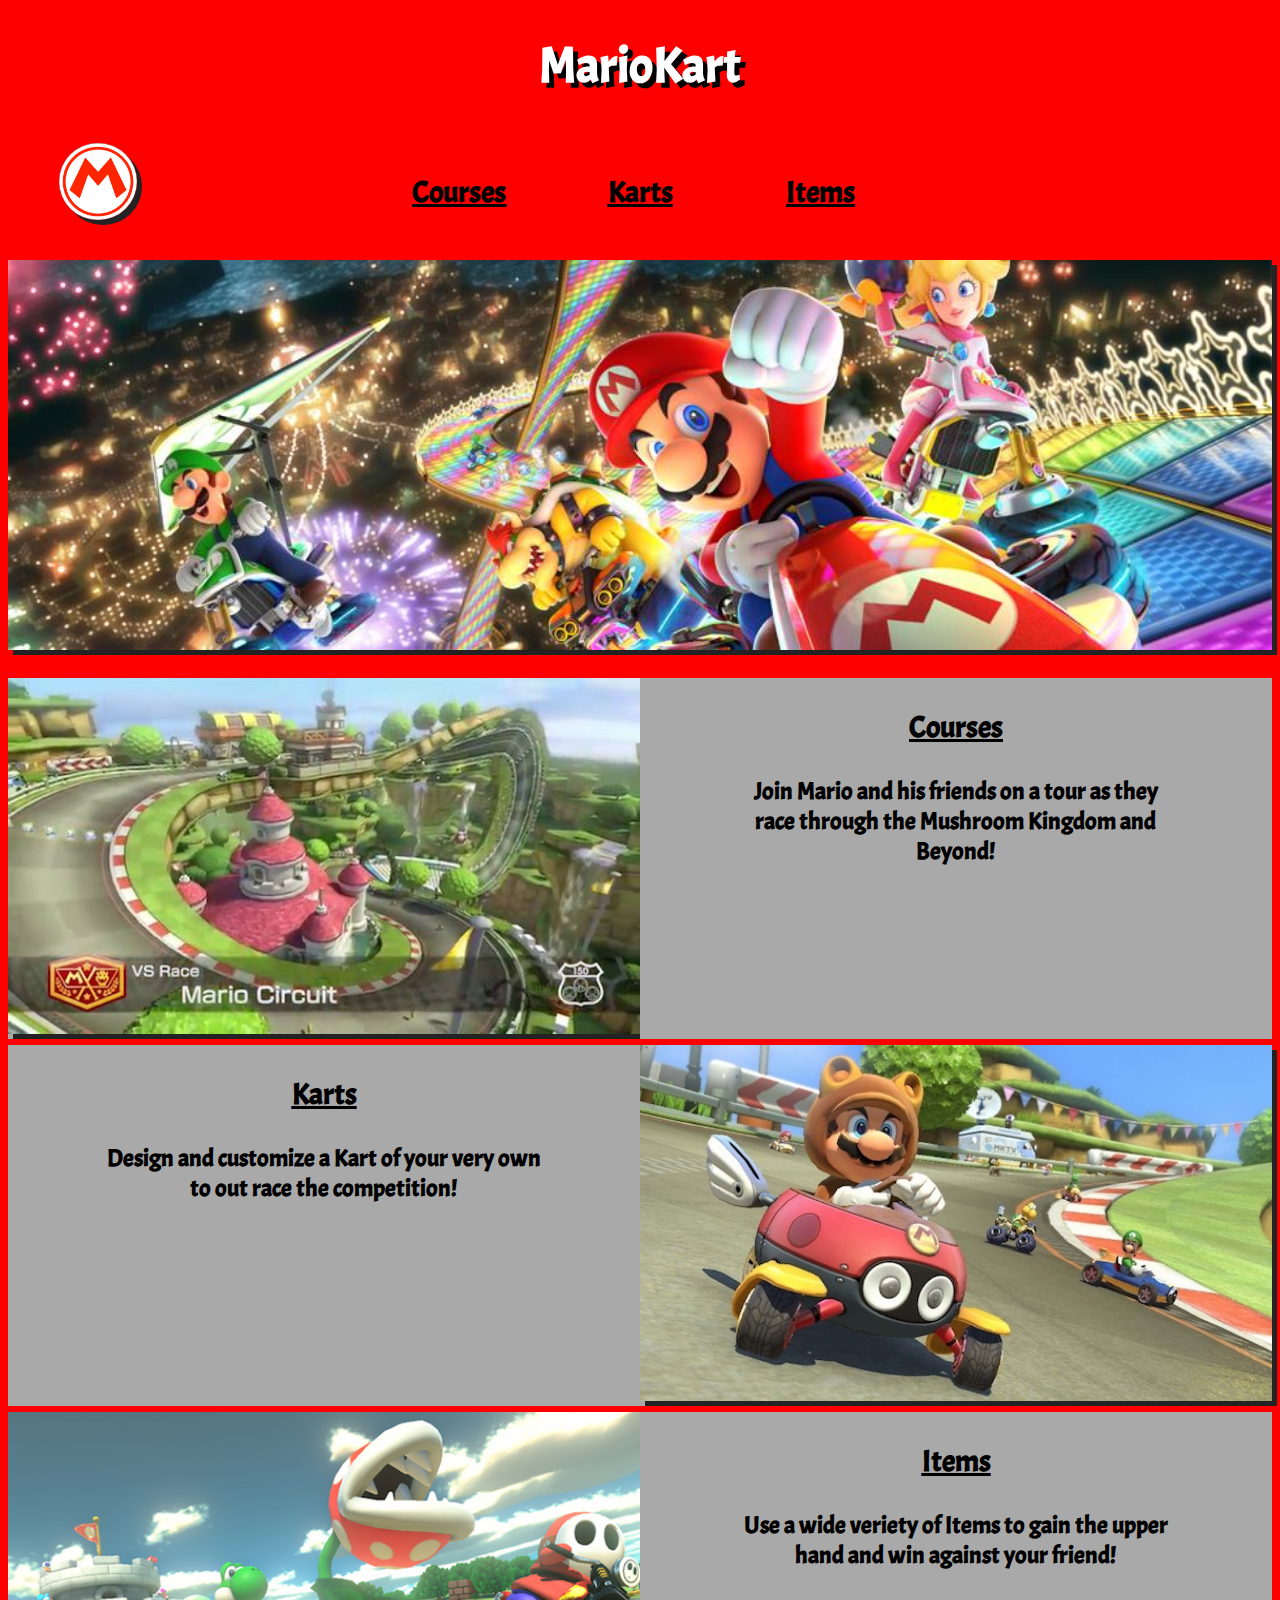
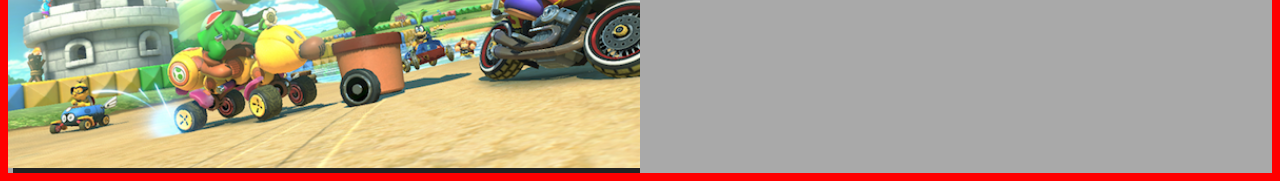
<file: index.html>
<!DOCTYPE html>
<html lang="en" dir="ltr">
  <head>
    <meta charset="utf-8">
    <title>MarioKart</title>
    <link rel="stylesheet" href="./css/master.css">
  </head>
  <body style="background: red;" >

    <!-- title -->
    <center><h1 style="font-size:50px; color: white; text-shadow: 5px 5px black;">MarioKart</h1></center>

<!-- Navigation bar: -->
<div class="row" style="background-image: url('https://www.pngkey.com/png/full/14-149454_toggle-navigation-checkered-flag-facebook-banner.png');">

  <!-- 1st column -->
    <div class="column">
        <center><img class="round-image" src="./images/Logo.png" alt="Capital 'M' as Mario's Logo"> </center>
    </div>

  <!-- for extra space -->
    <div class="column">
  </div>

  <!-- 2nd column -->
    <div class="column">
      <a href="./Courses.html">
        <h3>Courses</h3>
      </a>
  </div>

  <!-- 3rd column -->
    <div class="column">
      <a href="./Karts.html">
        <h3>Karts</h3>
      </a>
  </div>

  <!-- 4th column -->
    <div class="column">
      <a href="./Items.html">
        <h3>Items</h3>
      </a>
  </div>

  <!-- for extra space -->
    <div class="column">
    </div>
    <div class="column">
  </div>
</div>



<img class="hero-image" src="./images/HeroHome.jpg" alt="Mario, Luigi, Bowser, and Peach racing rainbow road.">
<!-- for extra space -->
<p> </p>



<!-- 1st catagory -->
<div class="row">
  <div class="column2">
    <a href="./Courses.html">
      <img class="side-image" src="./images/CoursesHome.jpeg" alt="Overhead of Mario Circuit course.">
    </a>
  </div>
  <div class="column2">
    <a href="./Courses.html">
      <h3>Courses</h3>
    </a>
    <center><h2>Join Mario and his friends on a tour as they race through the Mushroom Kingdom and Beyond!</h2></center>
  </div>
</div>

<!-- 2nd catagory -->
<div class="row">
  <div class="column2">
    <a href="./Karts.html">
      <h3>Karts</h3>
    </a>
    <center><h2>Design and customize a Kart of your very own to out race the competition!</h2></center>
  </div>
  <div class="column2">
    <a href="./Karts.html">
      <img class="side-image" src="./images/KartsHome.jpg" alt="Tanooki Mario driving the Biddybuggy kart.">
    </a>
  </div>
</div>

<!-- 3rd catagory -->
<div class="row">
  <div class="column2">
    <a href="./Items.html">
      <img class="side-image" src="./images/ItemHome.png" alt="Yoshi using the Potted Piranha Plant item.">
    </a>
  </div>
  <div class="column2">
    <a href="./Items.html">
      <h3>Items</h3>
    </a>
    <center><h2>Use a wide veriety of Items to gain the upper hand and win against your friend!</h2></center>
  </div>
</div>






















<!--  style="border: 10px solid red;
    <div class="container">

      <div class="main-title">
        <h1>MarioKart</h1>
        <a href="./cats.html">
          <center><img class="hero-image" src="./images/pets1.jpeg" alt="brown and black cat sitting"></center>
        </a>
        <h3>Choose any game to learn more, or go straight to Nintedo!</h3>
        <a href="https://www.nintendo.com/games/detail/mario-kart-8-deluxe-switch/" target="_blank">Nintendo</a>
      </div>



      <div class="row">

        <div class="column">
          <h2 class="menu-title">Cats</h2>
          <a href="./cats.html">
            <img class="round-image" src="./images/catMain.jpeg" alt="sad cat">
          </a>
        </div>

        <div class="column">
          <h2 class="menu-title">Dogs</h2>
          <a href="./dogs.html">
          <img class="round-image" src="./images/catMain.jpeg" alt="sad cat">
          </a>
        </div>

        <div class="column">
          <h2 class="menu-title">Lizards</h2>
          <a href="./lizards.html">
            <img class="round-image" src="./images/catMain.jpeg" alt="sad cat">
          </a>
        </div>

        <div class="column">
          <h2 class="menu-title">Rocks</h2>
          <img class="round-image" src="./images/catMain.jpeg" alt="sad cat">
        </div>

      </div>
    </div> -->
  </body>
</html>
</file>
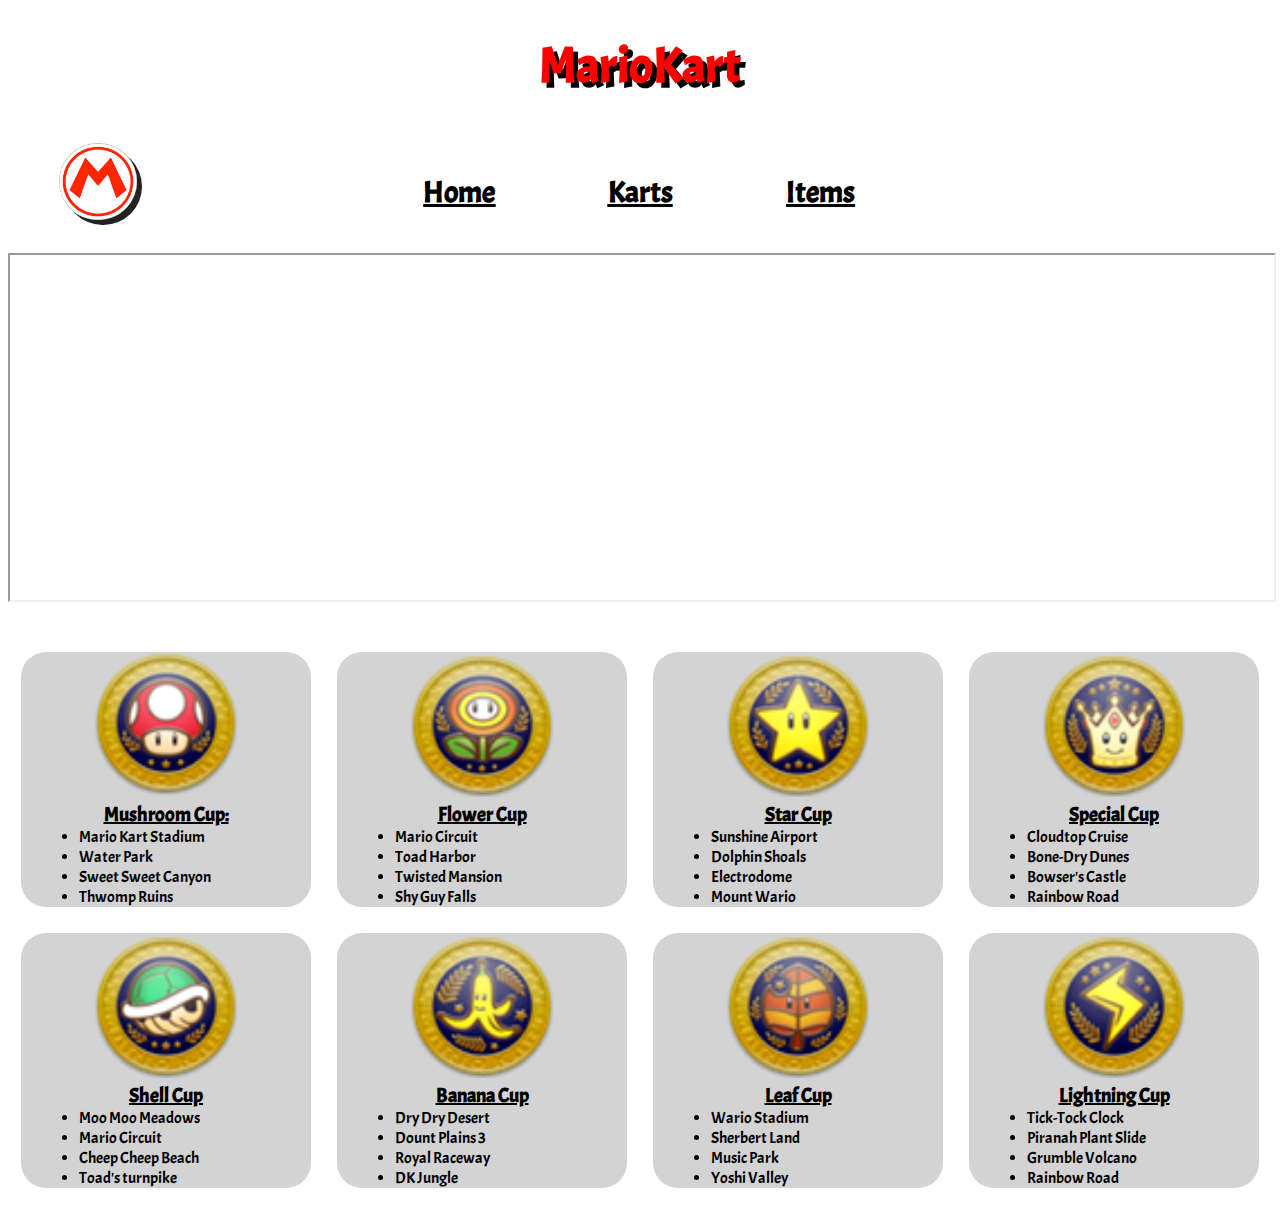
<file: Courses.html>
<!DOCTYPE html>
<html lang="en" dir="ltr">
  <head>
    <meta charset="utf-8">
    <title>Courses</title>
    <link rel="stylesheet" href="./css/master.css">
  </head>
  <body>


        <!-- title -->
        <center><h1 style="font-size:50px; color: red; text-shadow: 5px 5px black;">MarioKart</h1></center>

    <!-- Navigation bar: -->
    <div class="row" style="background-image: url('https://www.pngkey.com/png/full/14-149454_toggle-navigation-checkered-flag-facebook-banner.png');">

      <!-- 1st column -->
        <div class="column">
            <center><img class="round-image" src="./images/Logo.png" alt="Capital 'M' as Mario's Logo"> </center>
        </div>

      <!-- for extra space -->
        <div class="column">
      </div>

      <!-- 2nd column -->
        <div class="column">
          <a href="./index.html">
            <h3>Home</h3>
          </a>
      </div>

      <!-- 3rd column -->
        <div class="column">
          <a href="./Karts.html">
            <h3>Karts</h3>
          </a>
      </div>

      <!-- 4th column -->
        <div class="column">
          <a href="./Items.html">
            <h3>Items</h3>
          </a>
      </div>

      <!-- for extra space -->
        <div class="column">
        </div>
        <div class="column">
      </div>
    </div>


    <center><iframe width="100%" height="345" src="https://www.youtube.com/embed/tKlRN2YpxRE">
    </iframe></center>

    <!-- for extra space -->
    <div class="row">
      <p> </p>
    </div>


    <!-- frist row Courses -->
    <div class="row">
      <div class="column" style="background: lightgray; border-radius: 25px;">
        <img class="round.image" width=50%; src="./images/MushroomCup.png" alt="">
        <h4>Mushroom Cup:</h4>
        <li>Mario Kart Stadium</li>
        <li>Water Park</li>
        <li>Sweet Sweet Canyon</li>
        <li>Thwomp Ruins</li>
      </div>

      <div class="column" style="background: lightgray; border-radius: 25px;">
        <img class="round.image" width=50%; src="./images/FlowerCup.png" alt="">
        <h4>Flower Cup</h4>
        <li>Mario Circuit</li>
        <li>Toad Harbor</li>
        <li>Twisted Mansion</li>
        <li>Shy Guy Falls</li>
      </div>

      <div class="column" style="background: lightgray; border-radius: 25px;">
        <img class="round.image" width=50%; src="./images/StarCup.png" alt="">
        <h4>Star Cup</h4>
        <li>Sunshine Airport</li>
        <li>Dolphin Shoals</li>
        <li>Electrodome</li>
        <li>Mount Wario</li>
      </div>

      <div class="column" style="background: lightgray; border-radius: 25px;">
        <img class="round.image" width=50%; src="./images/SpecialCup.png" alt="">
        <h4>Special Cup</h4>
        <li>Cloudtop Cruise</li>
        <li>Bone-Dry Dunes</li>
        <li>Bowser's Castle</li>
        <li>Rainbow Road</li>
      </div>
    </div>

    <!-- Second row Courses -->
    <div class="row">
      <div class="column" style="background: lightgray; border-radius: 25px;">
        <img class="round.image" width=50%; src="./images/ShellCup.png" alt="">
        <h4>Shell Cup</h4>
        <li>Moo Moo Meadows</li>
        <li>Mario Circuit</li>
        <li>Cheep Cheep Beach</li>
        <li>Toad's turnpike</li>
      </div>

      <div class="column" style="background: lightgray; border-radius: 25px;">
        <img class="round.image" width=50%; src="./images/BananaCup.png" alt="">
        <h4>Banana Cup</h4>
        <li>Dry Dry Desert</li>
        <li>Dount Plains 3</li>
        <li>Royal Raceway</li>
        <li>DK Jungle</li>
      </div>

      <div class="column" style="background: lightgray; border-radius: 25px;">
        <img class="round.image" width=50%; src="./images/LeafCup.png" alt="">
        <h4>Leaf Cup</h4>
        <li>Wario Stadium</li>
        <li>Sherbert Land</li>
        <li>Music Park</li>
        <li>Yoshi Valley</li>
      </div>

      <div class="column" style="background: lightgray; border-radius: 25px;">
        <img class="round.image" width=50%; src="./images/LightningCup.png" alt="">
        <h4>Lightning Cup</h4>
        <li>Tick-Tock Clock</li>
        <li>Piranah Plant Slide</li>
        <li>Grumble Volcano</li>
        <li>Rainbow Road</li>
      </div>
    </div>




    <!-- <h3><a href="./index.html">back</a></h3>
    <div class="row">
      <div class="big-col">
        <h1 id="cat-title">Here is information about (TOPIC 1):</h1>
      </div>
      <div class="big-col">
        <ul>
          <li>Info...</li>
          <li>More info...</li>
          <li>some cats are big</li>
        </ul>
      </div>
    </div>
    <hr id="hr-1">
    <div class="row">
      <div class="column">
        <img class="square-image" src="./images/cat1.jpeg" alt="cat on floor">
      </div>
      <div class="column">
        <img class="square-image" src="./images/cat2.jpeg" alt="cat in backpack">
      </div>
      <div class="column">
        <img class="square-image" src="./images/cat3.jpeg" alt="one kitten">
      </div>
      <div class="column">
        <img class="square-image" src="./images/cat4.jpeg" alt="kittens">
      </div>
    </div> -->
  </body>
</html>
</file>
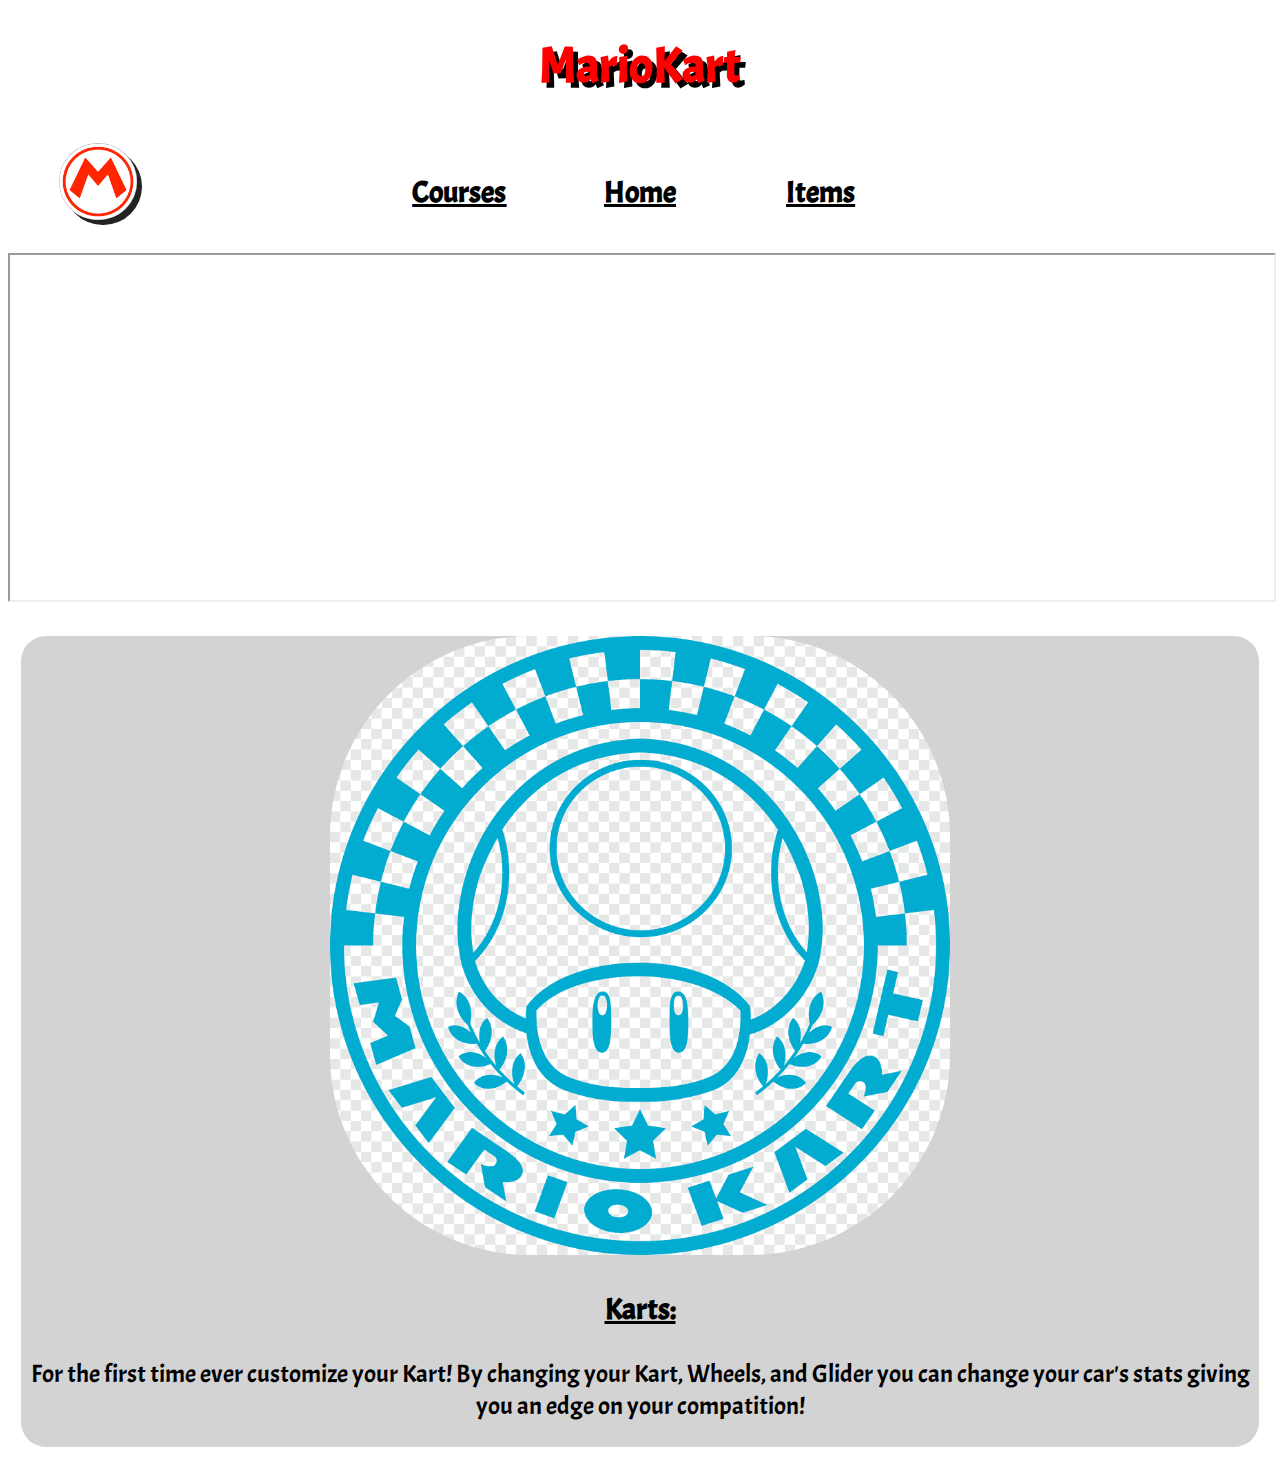
<file: Karts.html>
<!DOCTYPE html>
<html lang="en" dir="ltr">
  <head>
    <meta charset="utf-8">
    <title>Karts</title>
    <link rel="stylesheet" href="./css/master.css">
  </head>
  <body>


        <!-- title -->
        <center><h1 style="font-size:50px; color: red; text-shadow: 5px 5px black;">MarioKart</h1></center>

    <!-- Navigation bar: -->
    <div class="row" style="background-image: url('https://www.pngkey.com/png/full/14-149454_toggle-navigation-checkered-flag-facebook-banner.png');">

      <!-- 1st column -->
        <div class="column">
            <center><img class="round-image" src="./images/Logo.png" alt="Capital 'M' as Mario's Logo"> </center>
        </div>

      <!-- for extra space -->
        <div class="column">
      </div>

      <!-- 2nd column -->
        <div class="column">
          <a href="./Courses.html">
            <h3>Courses</h3>
          </a>
      </div>

      <!-- 3rd column -->
        <div class="column">
          <a href="./index.html">
            <h3>Home</h3>
          </a>
      </div>

      <!-- 4th column -->
        <div class="column">
          <a href="./Items.html">
            <h3>Items</h3>
          </a>
      </div>

      <!-- for extra space -->
        <div class="column">
        </div>
        <div class="column">
      </div>
    </div>


    <iframe width="100%" height="345" src="https://www.youtube.com/embed/zADoLptHeuM">
    </iframe>
    <p> </p>


    <div class="row">
      <div class="column" style="background: lightgray; border-radius: 25px;">
        <img class="round.image" width=50%; style="border-radius: 200px;" src="./images/KartLogo.png" alt="">
        <h3>Karts:</h3>
        <p style="font-size: 25px;">For the first time ever customize your Kart! By changing your Kart, Wheels, and Glider you can change your car's stats giving you an edge on your compatition!</p>
      </div>
    </div>











    <!-- <h3><a href="./index.html">back</a></h3>
    <div class="row">
      <div class="big-col">
        <h1 id="cat-title">Here is information about dogs:</h1>
      </div>
      <div class="big-col">
        <ul>
          <li>dogs are cute</li>
          <li>some dogs are small</li>
          <li>some dogs are big</li>
        </ul>
      </div>
    </div>
    <hr id="hr-1">
    <div class="row">
      <div class="column">
        <img class="square-image" src="./images/cat1.jpeg" alt="cat on floor">
      </div>
      <div class="column">
        <img class="square-image" src="./images/cat2.jpeg" alt="cat in backpack">
      </div>
      <div class="column">
        <img class="square-image" src="./images/cat3.jpeg" alt="one kitten">
      </div>
      <div class="column">
        <img class="square-image" src="./images/cat4.jpeg" alt="kittens">
      </div>
    </div> -->
  </body>
</html>
</file>
<file: css/master.css>
@import url('https://fonts.googleapis.com/css2?family=Acme&display=swap');

body {
font-family: 'Acme', sans-serif;
/* background-image: scr= "(./images/Flag.png)"; */
}


.nav-bar{

}


/* .container {
  width: 95%;
  margin: auto;
  background-color: #F2F2F2;
  padding: 1em;
  height: 100vh;
}    */

.row {
  display: flex;
}

.column {
  flex: 12%;
  margin: 1%;
  text-align: center;
}

.column2 {
  flex: 50%;
  margin-top: .5%;
  text-align: center;
  background-color: darkgray;
  border: 5px 5px solid black;
}

.image-hover {
  hover:
}

h3{
  font-size: 30px;
  color: black;
  text-decoration: underline;
  /* text-shadow: 5px 5px black; */
}

h2{
  font-size: 24px;
  color: black;
  text-align: center;
  width: 70%;
}

h4{
  font-size: 20px;
  text-align: center;
  margin: 0;
  text-decoration: underline;
}

li{
  text-align: left;
  margin-left: 20%;
}

.round-image {
  width: 50%;
  text-align: left;
  border-radius: 200px;
  box-shadow: 5px 5px #232323;
}

.side-image {
  width:100%;
  box-shadow: 5px 5px #232323;
  opacity: 1;
  filter: alpha(opacity=100);
}

.side-image: hover{
  opacity: .3;
  filter: alpha(opacity=30);
}

.hero-image {
   width:100%;
  box-shadow: 5px 5px #232323;
  margin-top:.5%
}

.box {
  text-align: center;
  background-color: white;
  border: 5px 5px solid black;
  border-radius: 50px;
}


/* .big-col {
  flex: 40%;
  margin: 1%;
}

.menu-title {
  text-align: center;
  color: black;
}   */
</file>
